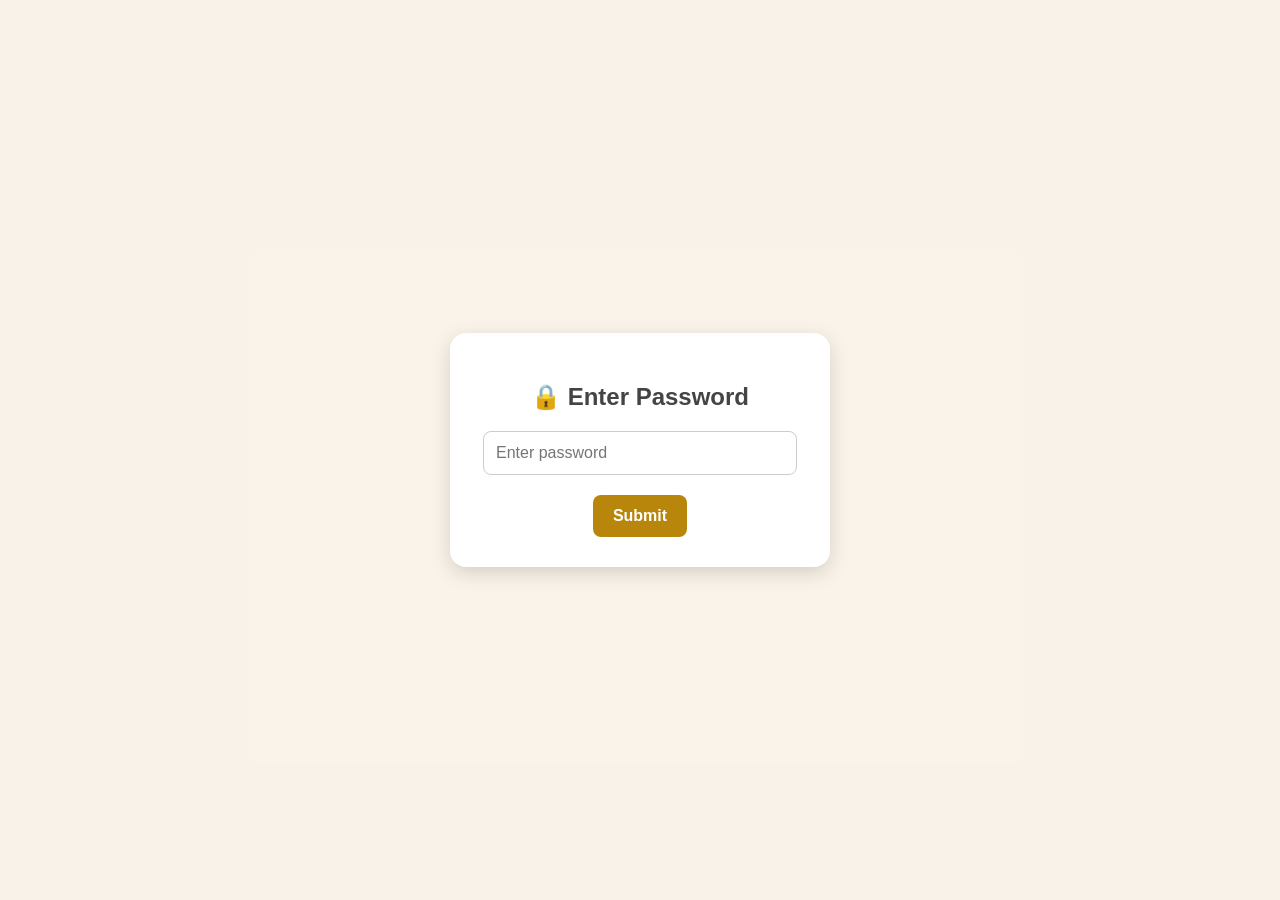
<file: index.html>
<!DOCTYPE html>
<html lang="en">

<head>
    <meta charset="UTF-8" />
    <meta name="viewport" content="width=device-width, initial-scale=1.0" />
    <title>Numerology Login</title>
    <style>
        body {
            margin: 0;
            font-family: Arial, sans-serif;
            background: #f9f3e9;
        }

        #passwordScreen {
            position: fixed;
            top: 0;
            left: 0;
            width: 100%;
            height: 100%;
            background: rgba(249, 243, 233, 0.95);
            display: flex;
            justify-content: center;
            align-items: center;
            z-index: 9999;
        }

        .password-box {
            background: #fff;
            padding: 30px;
            border-radius: 16px;
            box-shadow: 0 6px 20px rgba(0, 0, 0, 0.15);
            text-align: center;
            width: 320px;
        }

        .password-box h2 {
            margin-bottom: 20px;
            color: #444;
        }

        .password-box input {
            width: 90%;
            padding: 12px;
            font-size: 16px;
            border: 1px solid #ccc;
            border-radius: 8px;
        }

        .password-box button {
            margin-top: 20px;
            padding: 12px 20px;
            font-size: 16px;
            border: none;
            border-radius: 8px;
            background: #b8860b;
            color: white;
            font-weight: bold;
            cursor: pointer;
        }

        .password-box button:hover {
            background: #9c750a;
        }
    </style>
</head>

<body>
    <!-- Password Protection -->
    <div id="passwordScreen">
        <div class="password-box">
            <h2>🔒 Enter Password</h2>
            <input type="password" id="passwordInput" placeholder="Enter password" />
            <br />
            <button type="button" onclick="checkPassword()">Submit</button>
        </div>
    </div>

    <script>
        const password = "vaa"; // 🔑 Change this to your secure password

        function checkPassword(e) {
            e?.preventDefault();
            const input = document.getElementById("passwordInput").value;
            if (input === password) {
                loginSuccess();
            } else {
                alert("Wrong password");
            }
        }

        function loginSuccess() {
            sessionStorage.setItem("auth", "true");
            const target = sessionStorage.getItem("redirectAfterLogin");
            sessionStorage.removeItem("redirectAfterLogin");
            window.location.href = target ? target : "selection.html";
        }

        // Allow Enter key to submit
        document.getElementById("passwordInput").addEventListener("keypress", function (e) {
            if (e.key === "Enter") {
                checkPassword();
            }
        });

        // Show overlay on load
        window.onload = function () {
            document.getElementById("passwordScreen").style.display = "flex";
        };
    </script>
</body>

</html>
</file>
<file: selection.css>
body {
    margin: 0;
    height: 100vh;
    display: flex;
    justify-content: center;
    align-items: center;
    font-family: "Poppins", sans-serif;
    background: #fffdf6;
    /* light cream */
}

.container {
    text-align: center;
    display: flex;
    flex-direction: column;
    align-items: center;
    background: #fffdf6;
    padding: 40px 50px;
    border-radius: 16px;
    border: 1px solid #e0c97f;
    box-shadow: 0 8px 20px rgba(0, 0, 0, 0.15);
    max-width: 800px;
    width: 90%;
}

h1 {
    /* margin-bottom: 30px; */
    font-size: 26px;
    color: #b8860b;
    letter-spacing: 1px;
}

.options {
    display: flex;
    justify-content: center;
    /* Center horizontally */
    align-items: center;
    /* Center vertically if needed */
    gap: 20px;
    /* Space between cards */
    flex-wrap: wrap;
    /* Wrap cards on smaller screens */
}

.card {
    /* background: #fffdf6; */
    background: linear-gradient(135deg, #fffdf6, #f9f3e9);
    border: 2px solid #b8860b;
    border-radius: 14px;
    padding: 30px 20px;
    width: 200px;
    height: 150px;
    display: flex;
    justify-content: center;
    align-items: center;
    cursor: pointer;
    transition: transform 0.2s, box-shadow 0.2s;
    text-align: center;
}

.card:hover {
    transform: translateY(-5px);
    box-shadow: 0 8px 20px rgba(184, 134, 11, 0.4);
    border-color: #d4af37;
}

.card h2 {
    font-size: 20px;
    font-weight: 700;
    color: #b8860b;
}

.card h2::before {
    content: '';
    display: block;
    margin-bottom: 10px;
}

.logout {
    margin-top: 30px;
    display: inline-block;
    padding: 10px 20px;
    border-radius: 8px;
    background: #e0c97f;
    color: #333;
    font-size: 14px;
    text-decoration: none;
    transition: background 0.2s;
}

.logout:hover {
    background: #d4b86a;
}

@media (max-width: 650px) {
    .options {
        flex-direction: column;
        gap: 15px;
    }
}
</file>
